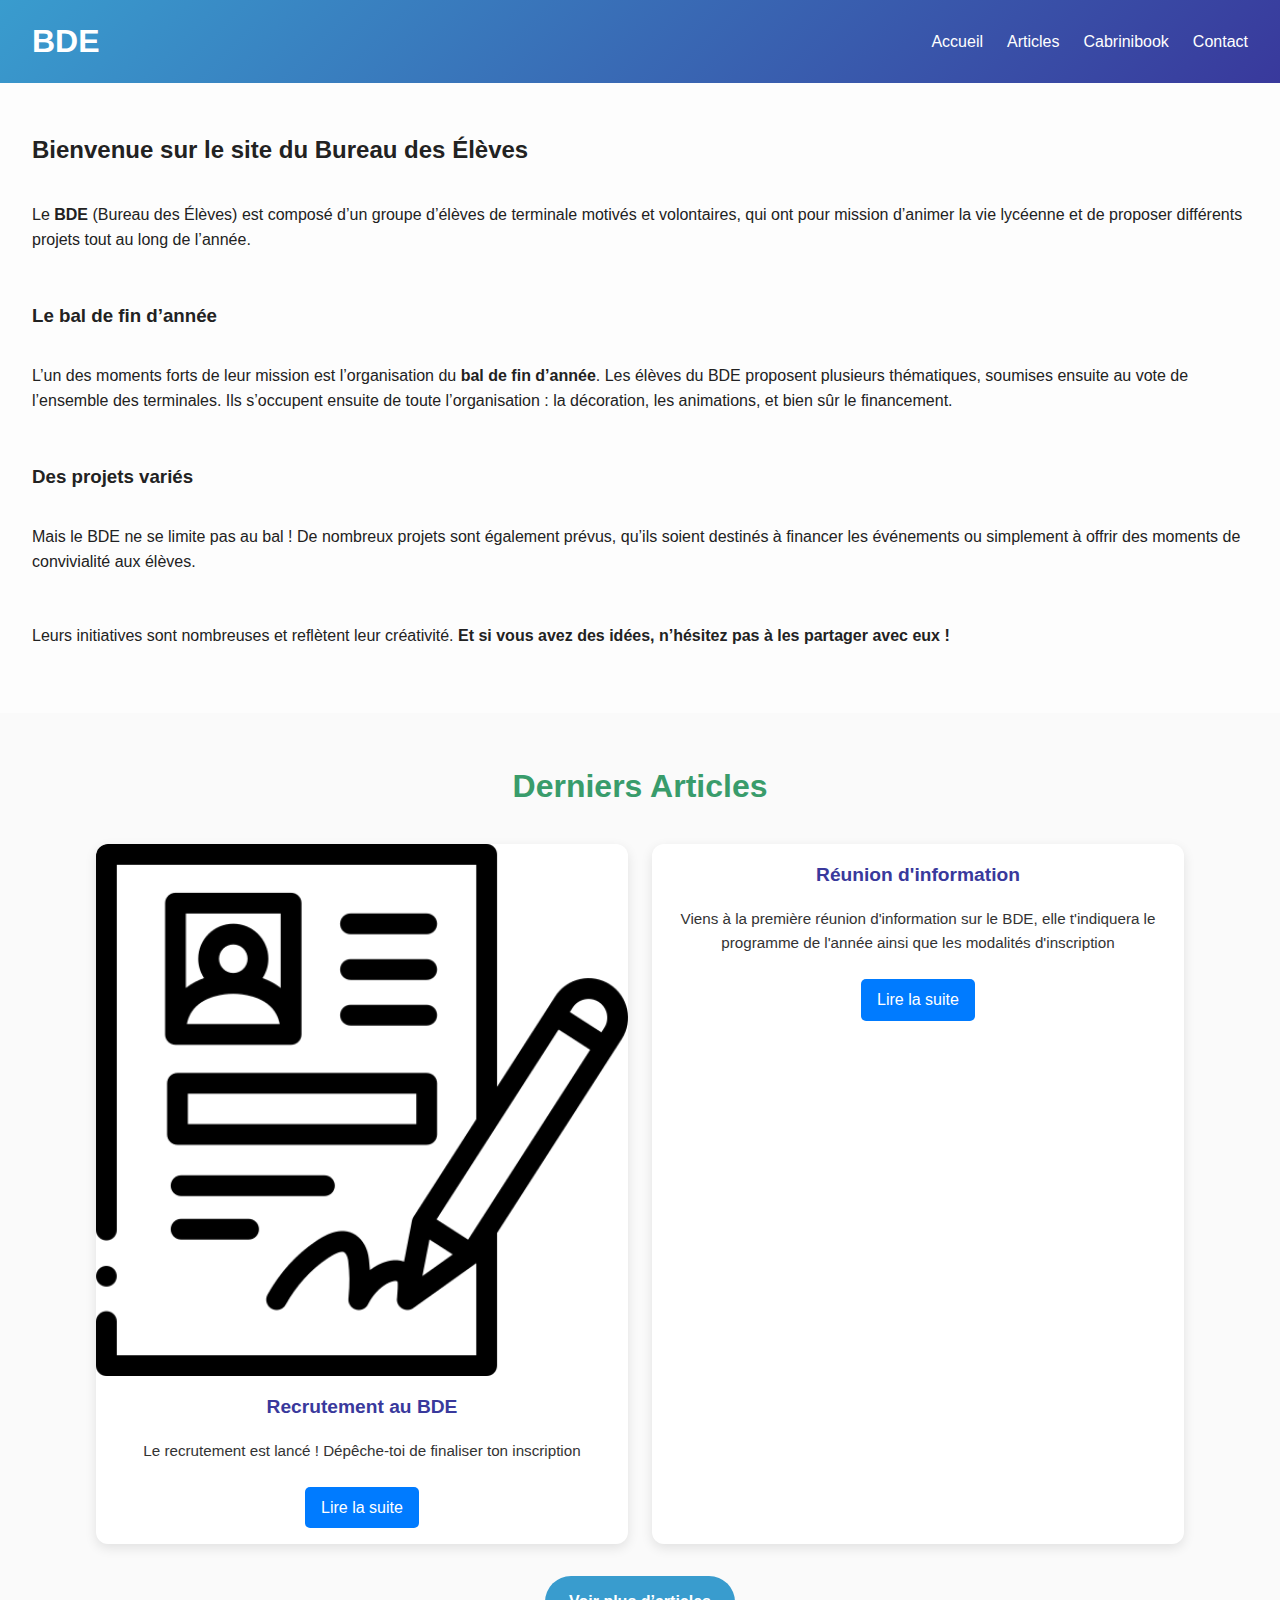
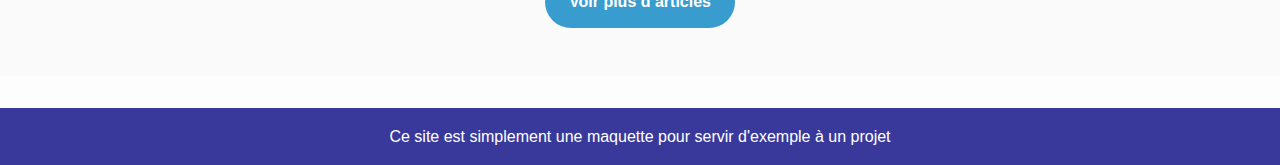
<file: index.html>
<!DOCTYPE html>
<html lang="fr">
<head>
  <meta charset="UTF-8">
  <meta name="viewport" content="width=device-width, initial-scale=1.0">
  <title>Accueil BDE Fun</title>
  <link rel="stylesheet" href="style.css">
  <!-- Privacy-friendly analytics by Plausible -->
  <script async src="https://plausible.io/js/pa-jUQzIwoquetz2aXjRjVbA.js"></script>
  <script>
    window.plausible=window.plausible||function(){(plausible.q=plausible.q||[]).push(arguments)},plausible.init=plausible.init||function(i){plausible.o=i||{}};
    plausible.init()
  </script>
</head>
<body>
  <!-- Header -->
  <header>
    <h1>BDE</h1>
    <nav>
      <ul>
        <li><a href="index.html">Accueil</a></li>
        <li><a href="articles.html">Articles</a></li>
        <li><a href="cabrinibook.html">Cabrinibook</a></li>
        <li><a href="#">Contact</a></li>
      </ul>
    </nav>
  </header>

  <!-- Section principale -->
  <main>
    <!-- Présentation -->
    <section class="presentation">
      <h2>Bienvenue sur le site du Bureau des Élèves</h2>
      <p>
        Le <strong>BDE</strong> (Bureau des Élèves) est composé d’un groupe d’élèves de terminale 
        motivés et volontaires, qui ont pour mission d’animer la vie lycéenne et de proposer 
        différents projets tout au long de l’année.
      </p>
    
      <h3>Le bal de fin d’année</h3>
      <p>
        L’un des moments forts de leur mission est l’organisation du <strong>bal de fin d’année</strong>.  
        Les élèves du BDE proposent plusieurs thématiques, soumises ensuite au vote de 
        l’ensemble des terminales. Ils s’occupent ensuite de toute l’organisation : 
        la décoration, les animations, et bien sûr le financement.
      </p>
    
      <h3>Des projets variés</h3>
      <p>
        Mais le BDE ne se limite pas au bal !  
        De nombreux projets sont également prévus, qu’ils soient destinés à financer les 
        événements ou simplement à offrir des moments de convivialité aux élèves. 
      </p>
      <p>
        Leurs initiatives sont nombreuses et reflètent leur créativité. 
        <strong>Et si vous avez des idées, n’hésitez pas à les partager avec eux !</strong>
      </p>
    </section>

    <!-- Articles récents -->
    <section class="articles">
      <h2>Derniers Articles</h2>
      <div id="articles-container" class="articles-container">
        <p>Chargement des articles...</p>
      </div>
      <div class="button-container">
        <a href="articles.html" class="btn">Voir plus d’articles</a>
      </div>
    </section>
  </main>

  <!-- Footer -->
  <footer>
    <p>Ce site est simplement une maquette pour servir d'exemple à un projet</p>
  </footer>

  <!-- Script pour charger les 3 derniers articles -->
  <script>
    async function chargerArticlesRecents() {
      const container = document.getElementById("articles-container");
      container.innerHTML = "<p>Chargement des articles...</p>";

      try {
        const res = await fetch("liste_article.json");
        const data = await res.json();

        container.innerHTML = "";

        if (!data.articles || data.articles.length === 0) {
          container.innerHTML = "<p class='no-article'>Aucun article disponible</p>";
          return;
        }

        // Charger tous les articles
        const articlesWithData = [];
        for (const chemin of data.articles) {
          try {
            const resArticle = await fetch(chemin);
            const article = await resArticle.json();
            articlesWithData.push(article);
          } catch (err) {
            console.error("Erreur chargement article:", chemin, err);
          }
        }

        // Trier par date décroissante
        articlesWithData.sort((a, b) => new Date(b.date) - new Date(a.date));

        // Garder uniquement les 3 derniers articles
        const derniersArticles = articlesWithData.slice(0, 3);

        // Créer les cartes
        for (const article of derniersArticles) {
          const card = document.createElement("div");
          card.classList.add("card");

          if (article.image) {
            const img = document.createElement("img");
            img.src = article.image;
            img.alt = article.titre;
            card.appendChild(img);
          }

          const title = document.createElement("h3");
          title.textContent = article.titre;
          card.appendChild(title);

          const text = document.createElement("p");
          text.textContent = article.texte;
          card.appendChild(text);

          const link = document.createElement("a");
          link.href = article.lien;
          link.textContent = "Lire la suite";
          card.appendChild(link);

          container.appendChild(card);
        }

      } catch (err) {
        container.innerHTML = "<p class='no-article'>Impossible de charger les articles</p>";
        console.error(err);
      }
    }

    chargerArticlesRecents();
  </script>
</body>
</html>
</file>
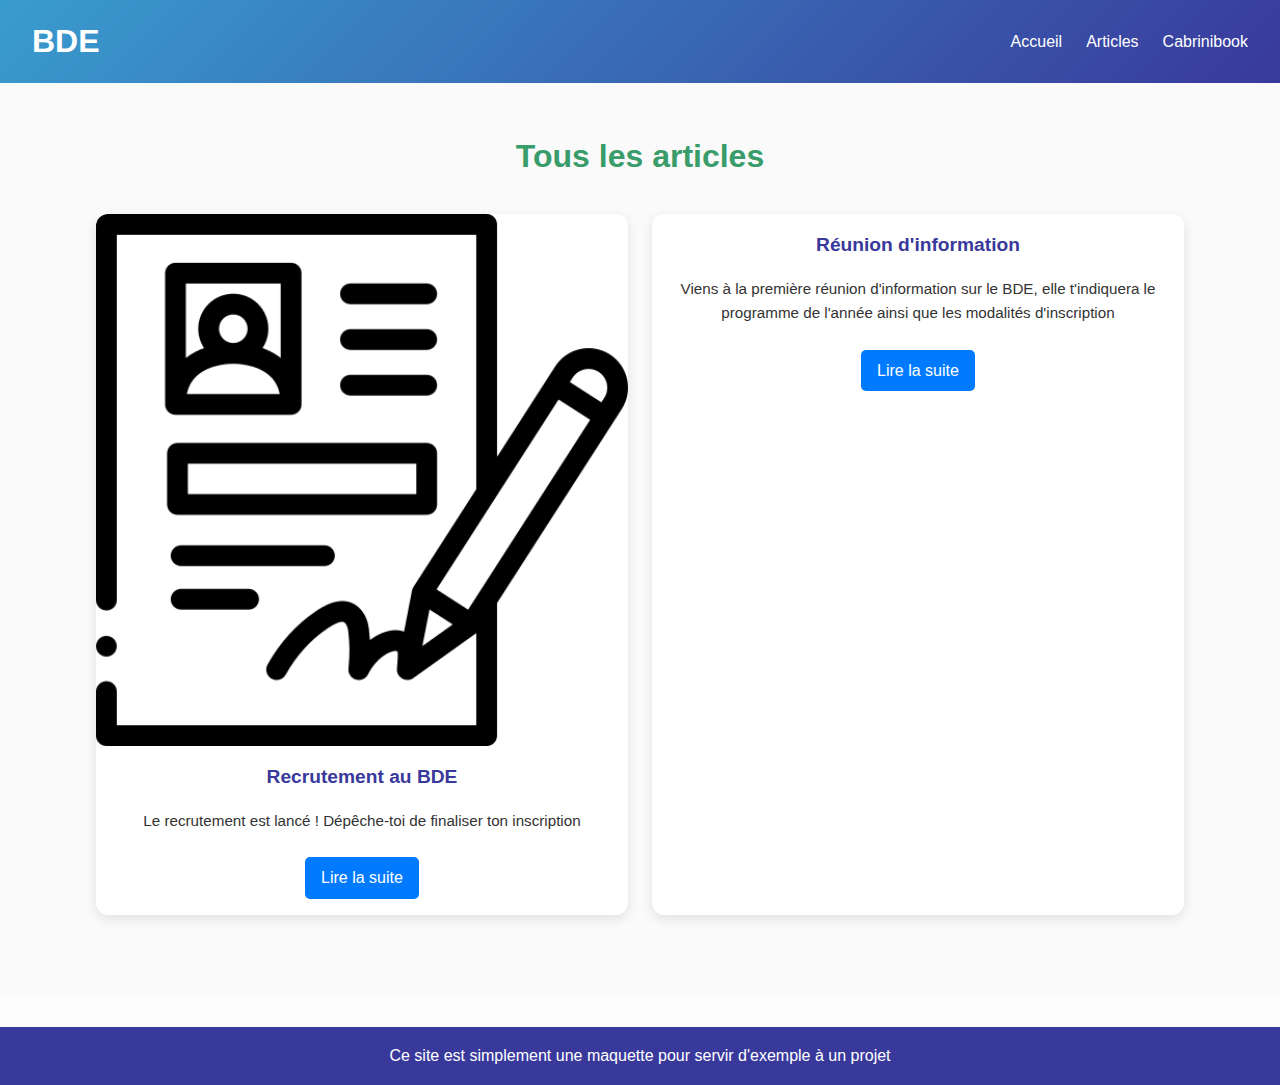
<file: articles.html>
<!DOCTYPE html>
<html lang="fr">
<head>
  <meta charset="UTF-8">
  <meta name="viewport" content="width=device-width, initial-scale=1.0">
  <title>Articles - BDE</title>
  <link rel="stylesheet" href="style.css">
  <!-- Privacy-friendly analytics by Plausible -->
  <script async src="https://plausible.io/js/pa-jUQzIwoquetz2aXjRjVbA.js"></script>
  <script>
    window.plausible=window.plausible||function(){(plausible.q=plausible.q||[]).push(arguments)},plausible.init=plausible.init||function(i){plausible.o=i||{}};
    plausible.init()
  </script>
</head>
<body>
  <!-- Header -->
  <header>
    <h1>BDE</h1>
    <nav>
      <ul>
        <li><a href="index.html">Accueil</a></li>
        <li><a href="articles.html">Articles</a></li>
        <li><a href="cabrinibook.html">Cabrinibook</a></li>
      </ul>
    </nav>
  </header>

  <!-- Section principale -->
  <main>
    <section class="articles">
      <h2>Tous les articles</h2>
      <div id="articles-container" class="articles-container">
        <p>Chargement des articles...</p>
      </div>
    </section>
  </main>

  <!-- Footer -->
  <footer>
    <p>Ce site est simplement une maquette pour servir d'exemple à un projet</p>
  </footer>

  <script>
    async function chargerArticles() {
      const container = document.getElementById("articles-container");
      container.innerHTML = "<p>Chargement des articles...</p>";

      try {
        const res = await fetch("liste_article.json");
        const data = await res.json();

        container.innerHTML = "";

        if (!data.articles || data.articles.length === 0) {
          container.innerHTML = "<p class='no-article'>Aucun article disponible</p>";
          return;
        }

        // Charger tous les articles
        const articlesWithData = [];
        for (const chemin of data.articles) {
          try {
            const resArticle = await fetch(chemin);
            const article = await resArticle.json();
            articlesWithData.push(article);
          } catch (err) {
            console.error("Erreur chargement article:", chemin, err);
          }
        }

        // Trier par date décroissante
        articlesWithData.sort((a, b) => new Date(b.date) - new Date(a.date));

        // Créer les cartes pour tous les articles
        for (const article of articlesWithData) {
          const card = document.createElement("div");
          card.classList.add("card");

          if (article.image) {
            const img = document.createElement("img");
            img.src = article.image;
            img.alt = article.titre;
            card.appendChild(img);
          }

          const title = document.createElement("h3");
          title.textContent = article.titre;
          card.appendChild(title);

          const text = document.createElement("p");
          text.textContent = article.texte;
          card.appendChild(text);

          const link = document.createElement("a");
          link.href = article.lien;
          link.textContent = "Lire la suite";
          card.appendChild(link);

          container.appendChild(card);
        }

      } catch (err) {
        container.innerHTML = "<p class='no-article'>Impossible de charger les articles</p>";
        console.error(err);
      }
    }

    chargerArticles();
  </script>
</body>

</html>
</file>
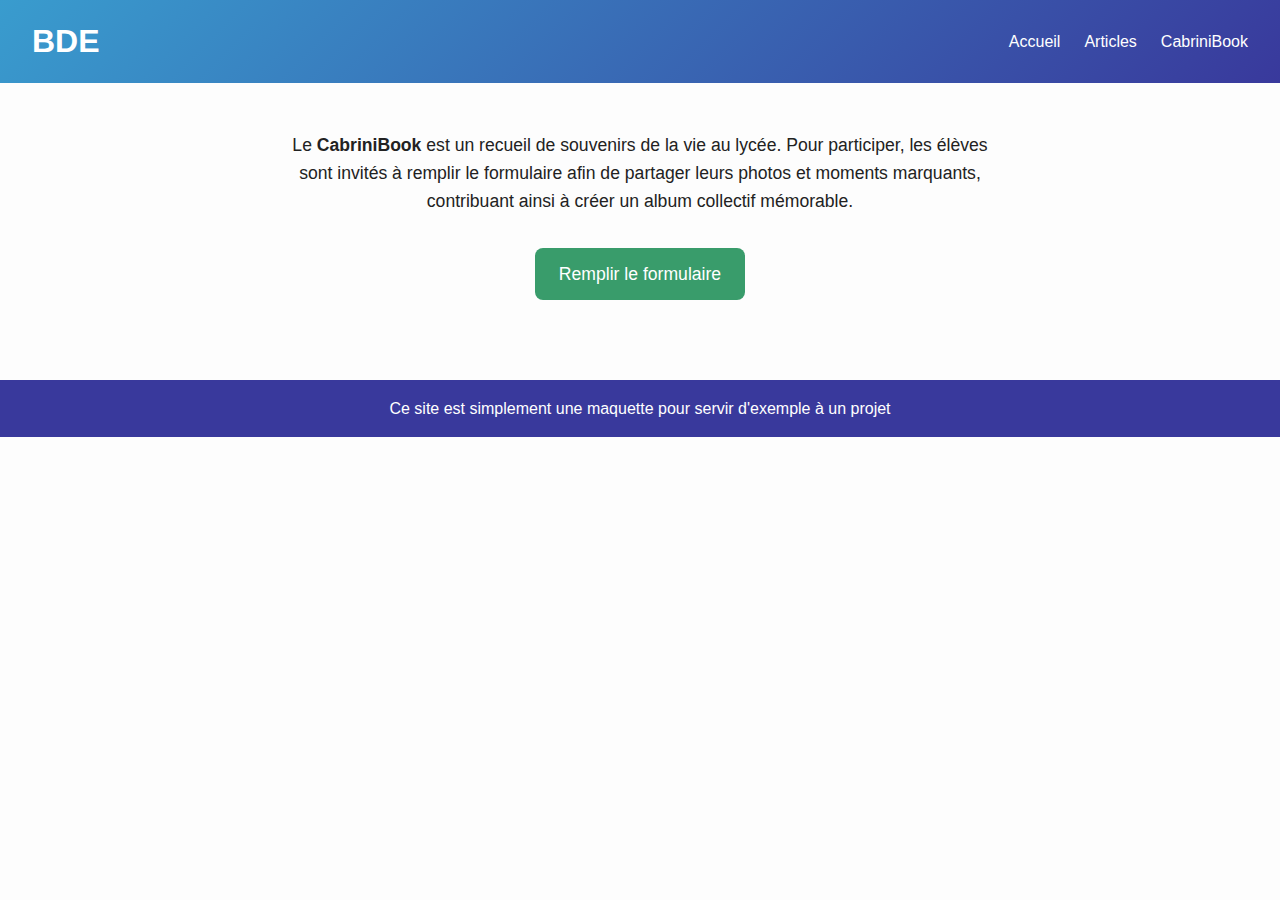
<file: cabrinibook.html>
<!DOCTYPE html>
<html lang="fr">
<head>
  <meta charset="UTF-8">
  <meta name="viewport" content="width=device-width, initial-scale=1.0">
  <title>CabriniBook - BDE</title>
  <link rel="stylesheet" href="style.css">
  <!-- Privacy-friendly analytics by Plausible -->
  <script async src="https://plausible.io/js/pa-jUQzIwoquetz2aXjRjVbA.js"></script>
  <script>
    window.plausible=window.plausible||function(){(plausible.q=plausible.q||[]).push(arguments)},plausible.init=plausible.init||function(i){plausible.o=i||{}};
    plausible.init()
  </script>
  <style>
    main {
      flex: 1;
      display: flex;
      flex-direction: column;
      justify-content: center;
      align-items: center;
      padding: 3rem 2rem;
      text-align: center;
    }

    main p {
      max-width: 700px;
      font-size: 1.1rem;
      line-height: 1.6;
      margin-bottom: 2rem;
    }

    .btn-form {
      display: inline-block;
      background-color: rgb(57, 156, 107);
      color: #fff;
      padding: 0.75rem 1.5rem;
      font-size: 1.1rem;
      border-radius: 8px;
      text-decoration: none;
      transition: background-color 0.3s ease;
    }

    .btn-form:hover {
      background-color: rgb(45, 125, 86);
    }
  </style>
</head>
<body>
  <!-- Header -->
  <header>
    <h1>BDE</h1>
    <nav>
      <ul>
        <li><a href="index.html">Accueil</a></li>
        <li><a href="articles.html">Articles</a></li>
        <li><a href="cabrinibook.html">CabriniBook</a></li>
      </ul>
    </nav>
  </header>

  <!-- Main -->
  <main>
    <p>
      Le <strong>CabriniBook</strong> est un recueil de souvenirs de la vie au lycée. 
      Pour participer, les élèves sont invités à remplir le formulaire afin de partager 
      leurs photos et moments marquants, contribuant ainsi à créer un album collectif mémorable.
    </p>

    <a href="https://forms.office.com/e/tFVKzkhGEg" target="_blank" class="btn-form">
      Remplir le formulaire
    </a>
  </main>

  <!-- Footer -->
  <footer>
    <p>Ce site est simplement une maquette pour servir d'exemple à un projet</p>
  </footer>
</body>
</html>
</file>
<file: style.css>
/* RESET */
* {
  margin: 0;
  padding: 0;
  box-sizing: border-box;
}

body {
  font-family: 'Segoe UI', Tahoma, Geneva, Verdana, sans-serif;
  line-height: 1.6;
  background: #fdfdfd;
  color: #222;
}

/* HEADER */
header {
  background: linear-gradient(135deg, rgb(57, 156, 206), rgb(57, 57, 156));
  color: white;
  padding: 1rem 2rem;
  display: flex;
  justify-content: space-between;
  align-items: center;
}

header .logo {
  font-size: 1.5rem;
  font-weight: bold;
}

header nav ul {
  list-style: none;
  display: flex;
  gap: 1.5rem;
}

header nav a {
  text-decoration: none;
  color: white;
  font-weight: 500;
  transition: 0.3s;
}

header nav a:hover {
  opacity: 0.8;
}

/* SECTION PRESENTATION */
.presentation {
  display: flex;
  flex-wrap: wrap;
  align-items: center;
  padding: 3rem 2rem;
  gap: 2rem;
}

.presentation .text {
  flex: 1 1 300px;
}

.presentation h1 {
  font-size: 2.2rem;
  margin-bottom: 1rem;
  color: rgb(57, 156, 107);
}

.presentation p {
  margin-bottom: 1rem;
}

.presentation .illustration img {
  max-width: 100%;
  border-radius: 10px;
  box-shadow: 0 5px 15px rgba(0,0,0,0.1);
}

/* ARTICLES */
.articles {
  padding: 3rem 2rem;
  background: #fafafa;
  text-align: center;
}

.articles h2 {
  font-size: 2rem;
  margin-bottom: 2rem;
  color: rgb(57, 156, 107);
}

.articles-container {
  display: grid;
  grid-template-columns: repeat(auto-fit, minmax(250px, 1fr));
  gap: 1.5rem;
  margin: 2rem 0;
  
  /* marges latérales pour respirer */
  padding-left: 2rem;
  padding-right: 2rem;
}

@media (min-width: 1200px) {
  .articles-container {
    padding: 0 4rem;
  }
}

/* CARDS */
.card {
  background: white;
  border-radius: 12px;
  box-shadow: 0 4px 12px rgba(0,0,0,0.1);
  overflow: hidden;
  transition: transform 0.2s ease-in-out, box-shadow 0.2s ease-in-out;
  text-align: center;
  padding-bottom: 1rem;
}

.card:hover {
  transform: translateY(-5px);
  box-shadow: 0 8px 20px rgba(0,0,0,0.15);
}

.card img {
  width: 100%;
  display: block;
  border-radius: 8px 8px 0 0;
}

.card h3 {
  margin: 1rem;
  font-size: 1.2rem;
  color: rgb(57, 57, 156);
}

.card p {
  margin: 0 1rem 1rem;
  color: #333;
  font-size: 0.95rem;
}

.card a {
  display: inline-block;
  margin-top: 0.5rem;
  padding: 0.5rem 1rem;
  background: #007BFF;
  color: white;
  text-decoration: none;
  border-radius: 5px;
  transition: background 0.2s;
}

.card a:hover {
  background: #0056b3;
}

/* BUTTON */
.btn-center {
  margin-top: 2rem;
}

.btn {
  display: inline-block;
  background: rgb(57, 156, 206);
  color: white;
  padding: 0.8rem 1.5rem;
  border-radius: 30px;
  text-decoration: none;
  font-weight: bold;
  transition: background 0.3s;
}

.btn:hover {
  background: rgb(57, 156, 107);
}

/* Aucun article disponible */
.no-article {
  color: #aaa;
  font-size: 1.2rem;
  font-style: italic;
  text-align: center;
  margin: 2rem 0;
}

/* FOOTER */
footer {
  background: rgb(57, 57, 156);
  color: white;
  text-align: center;
  padding: 1rem;
  margin-top: 2rem;
}

/* RESPONSIVE */
@media (max-width: 768px) {
  .presentation {
    flex-direction: column;
    text-align: center;
  }
}
</file>
